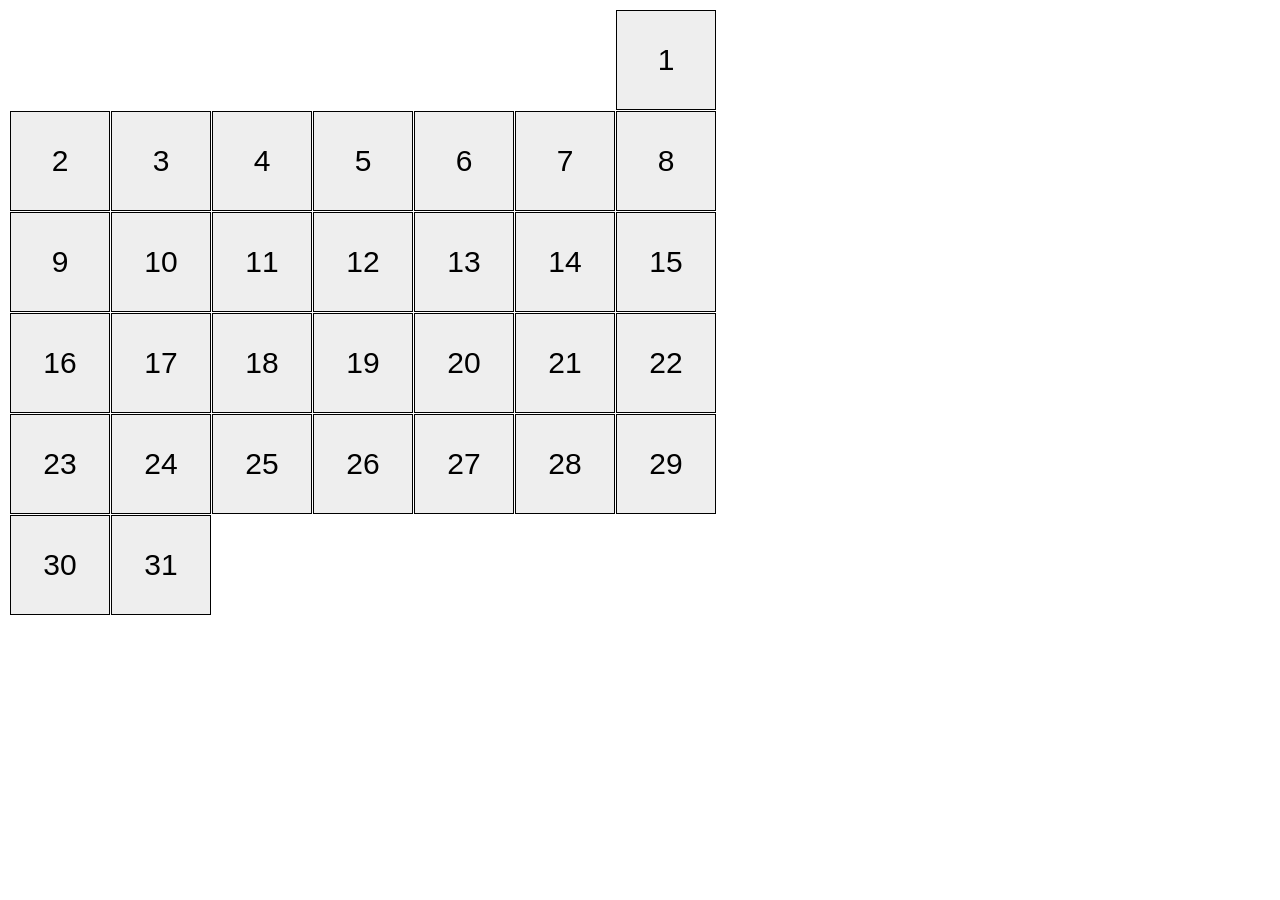
<file: index.html>
<!DOCTYPE html><html lang=en><meta charset=UTF-8><meta name=viewport content="width=device-width, initial-scale=1.0"><title>Calendar</title><link rel=stylesheet href=layout_calendar.58022d31.css><body>
    <div class="calendar calendar--start-sun">
      <div class=calendar__date></div>
      <div class=calendar__date></div>
      <div class=calendar__date></div>
      <div class=calendar__date></div>
      <div class=calendar__date></div>
      <div class=calendar__date></div>
      <div class=calendar__date></div>
      <div class=calendar__date></div>
      <div class=calendar__date></div>
      <div class=calendar__date></div>
      <div class=calendar__date></div>
      <div class=calendar__date></div>
      <div class=calendar__date></div>
      <div class=calendar__date></div>
      <div class=calendar__date></div>
      <div class=calendar__date></div>
      <div class=calendar__date></div>
      <div class=calendar__date></div>
      <div class=calendar__date></div>
      <div class=calendar__date></div>
      <div class=calendar__date></div>
      <div class=calendar__date></div>
      <div class=calendar__date></div>
      <div class=calendar__date></div>
      <div class=calendar__date></div>
      <div class=calendar__date></div>
      <div class=calendar__date></div>
      <div class=calendar__date></div>
      <div class=calendar__date></div>
      <div class=calendar__date></div>
      <div class=calendar__date></div>
    </div>
</file>
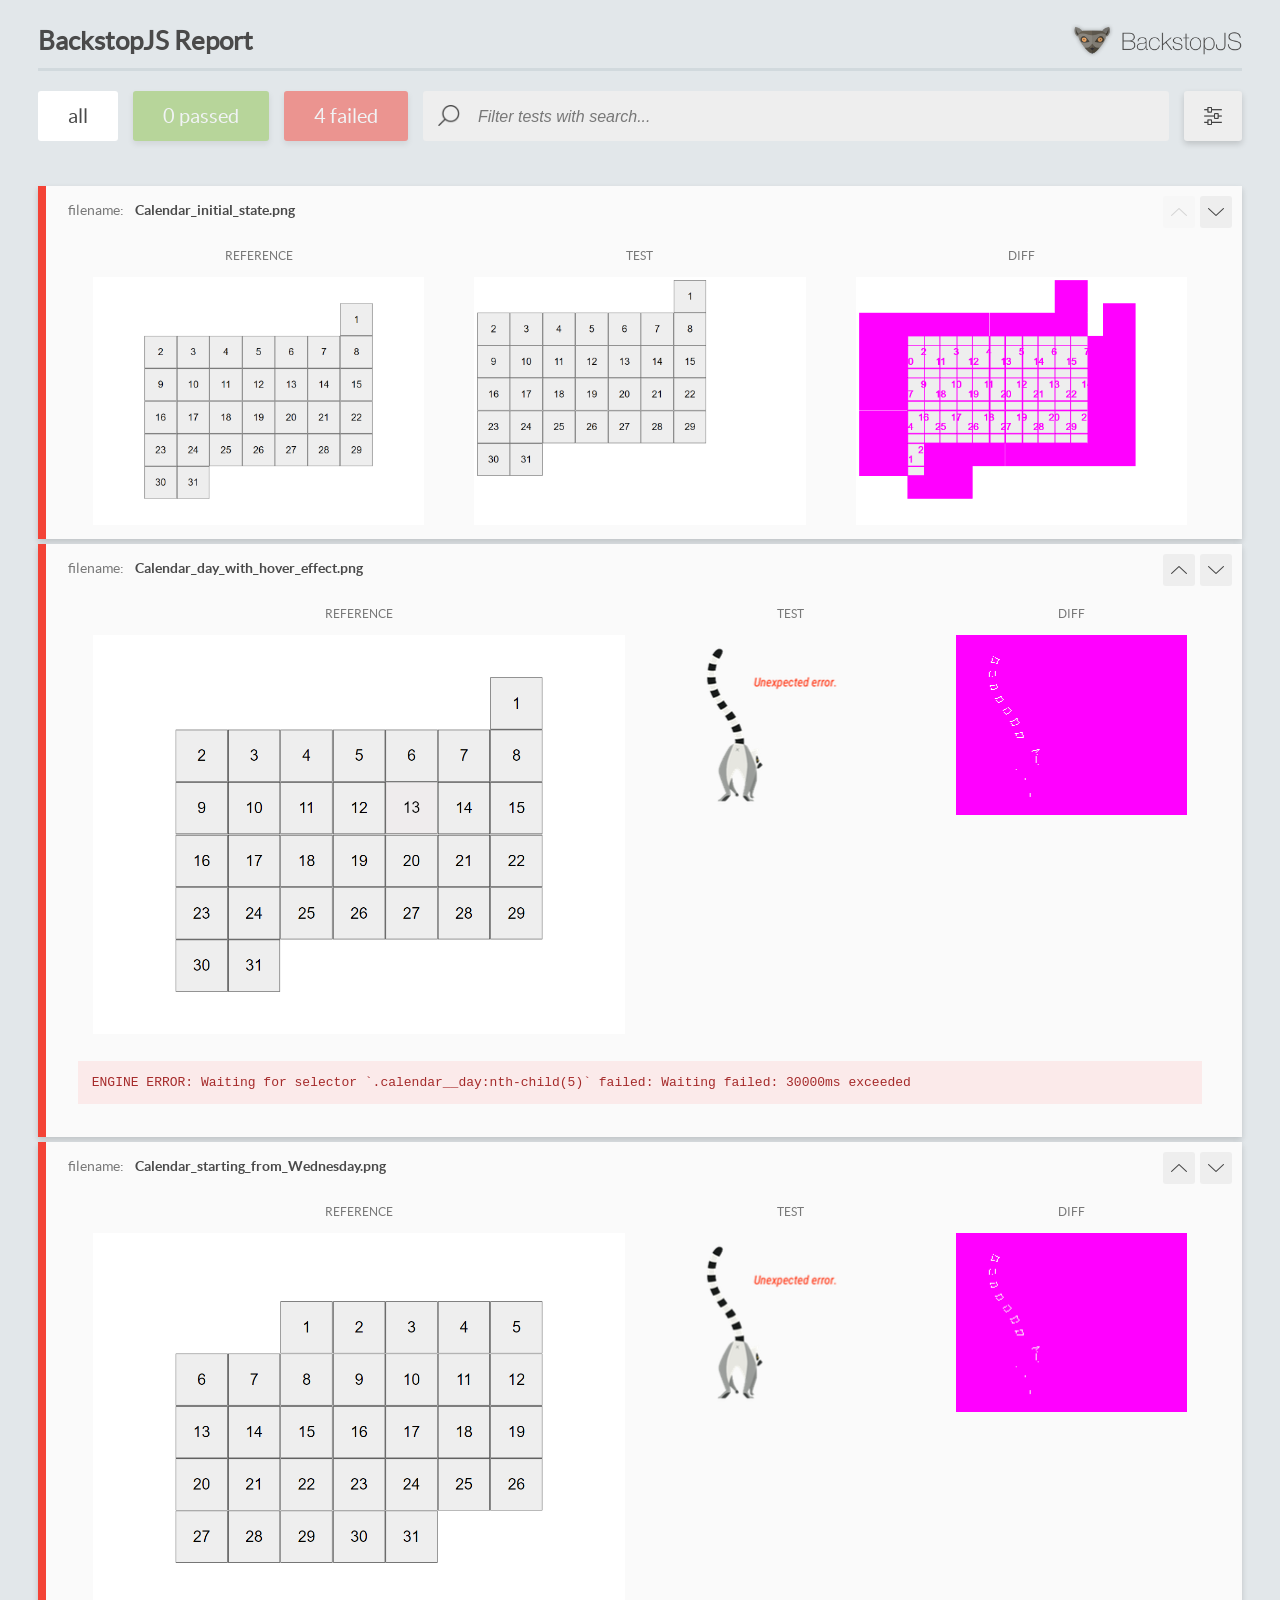
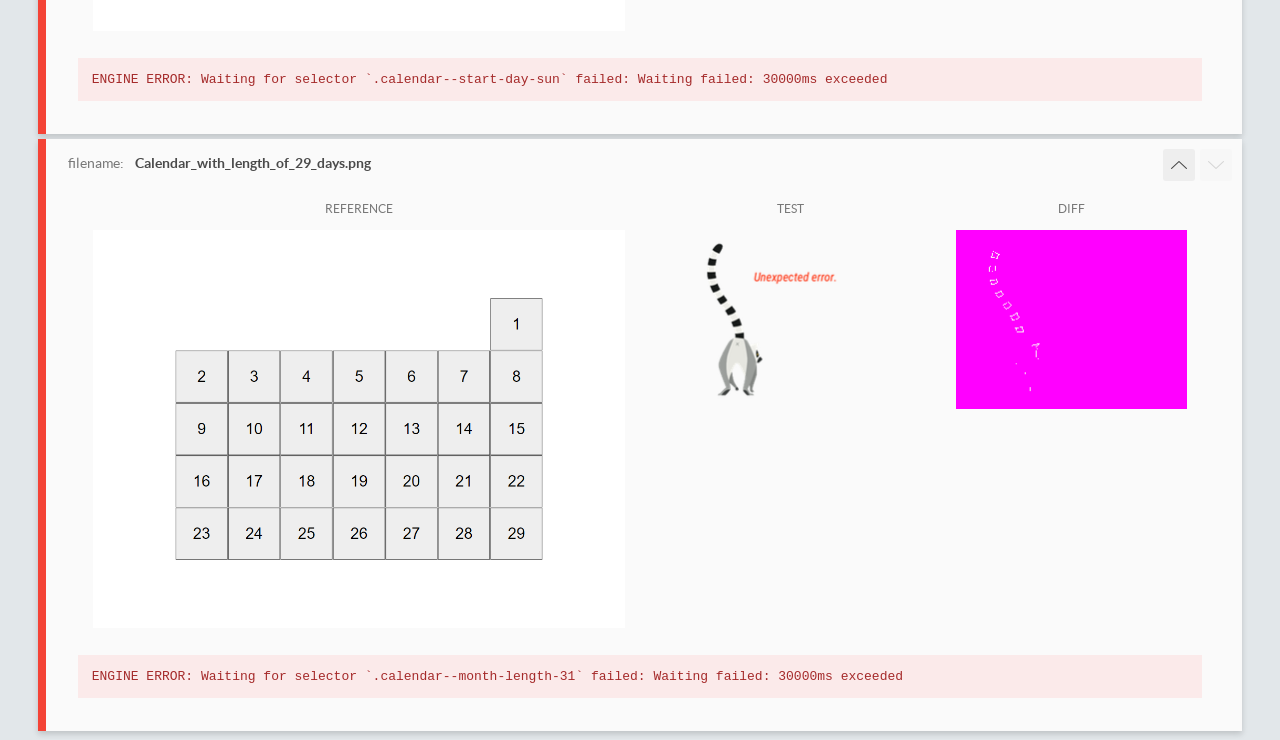
<file: report/html_report/index.html>
<!DOCTYPE html>
<html>
  <head>
    <meta charset="utf-8">
    <!-- Disable Cache -->
    <meta http-equiv="Cache-Control" content="no-cache, no-store, must-revalidate">
    <meta http-equiv="Pragma" content="no-cache">
    <meta http-equiv="Expires" content="0">

    <title>BackstopJS Report</title>

    <style>
      @font-face {
          font-family: 'latoregular';
          src: url('./assets/fonts/lato-regular-webfont.woff2') format('woff2'),
              url('./assets/fonts/lato-regular-webfont.woff') format('woff');
          font-weight: 400;
          font-style: normal;
      }
      @font-face {
          font-family: 'latobold';
          src: url('./assets/fonts/lato-bold-webfont.woff2') format('woff2'),
              url('./assets/fonts/lato-bold-webfont.woff') format('woff');
          font-weight: 700;
          font-style: normal;
      }

      .ReactModal__Body--open {
          overflow: hidden;
      }
      .ReactModal__Body--open .header {
        display: none;
      }

    </style>
  </head>
  <body style="background-color: #E2E7EA">
    <div id="root">

    </div>
    <script>
      function report (report) { // eslint-disable-line no-unused-vars
        window.tests = report;
      }
    </script>
    <script src="config.js"></script>
    <script src="index_bundle.js"></script>
  </body>
</html>
</file>
